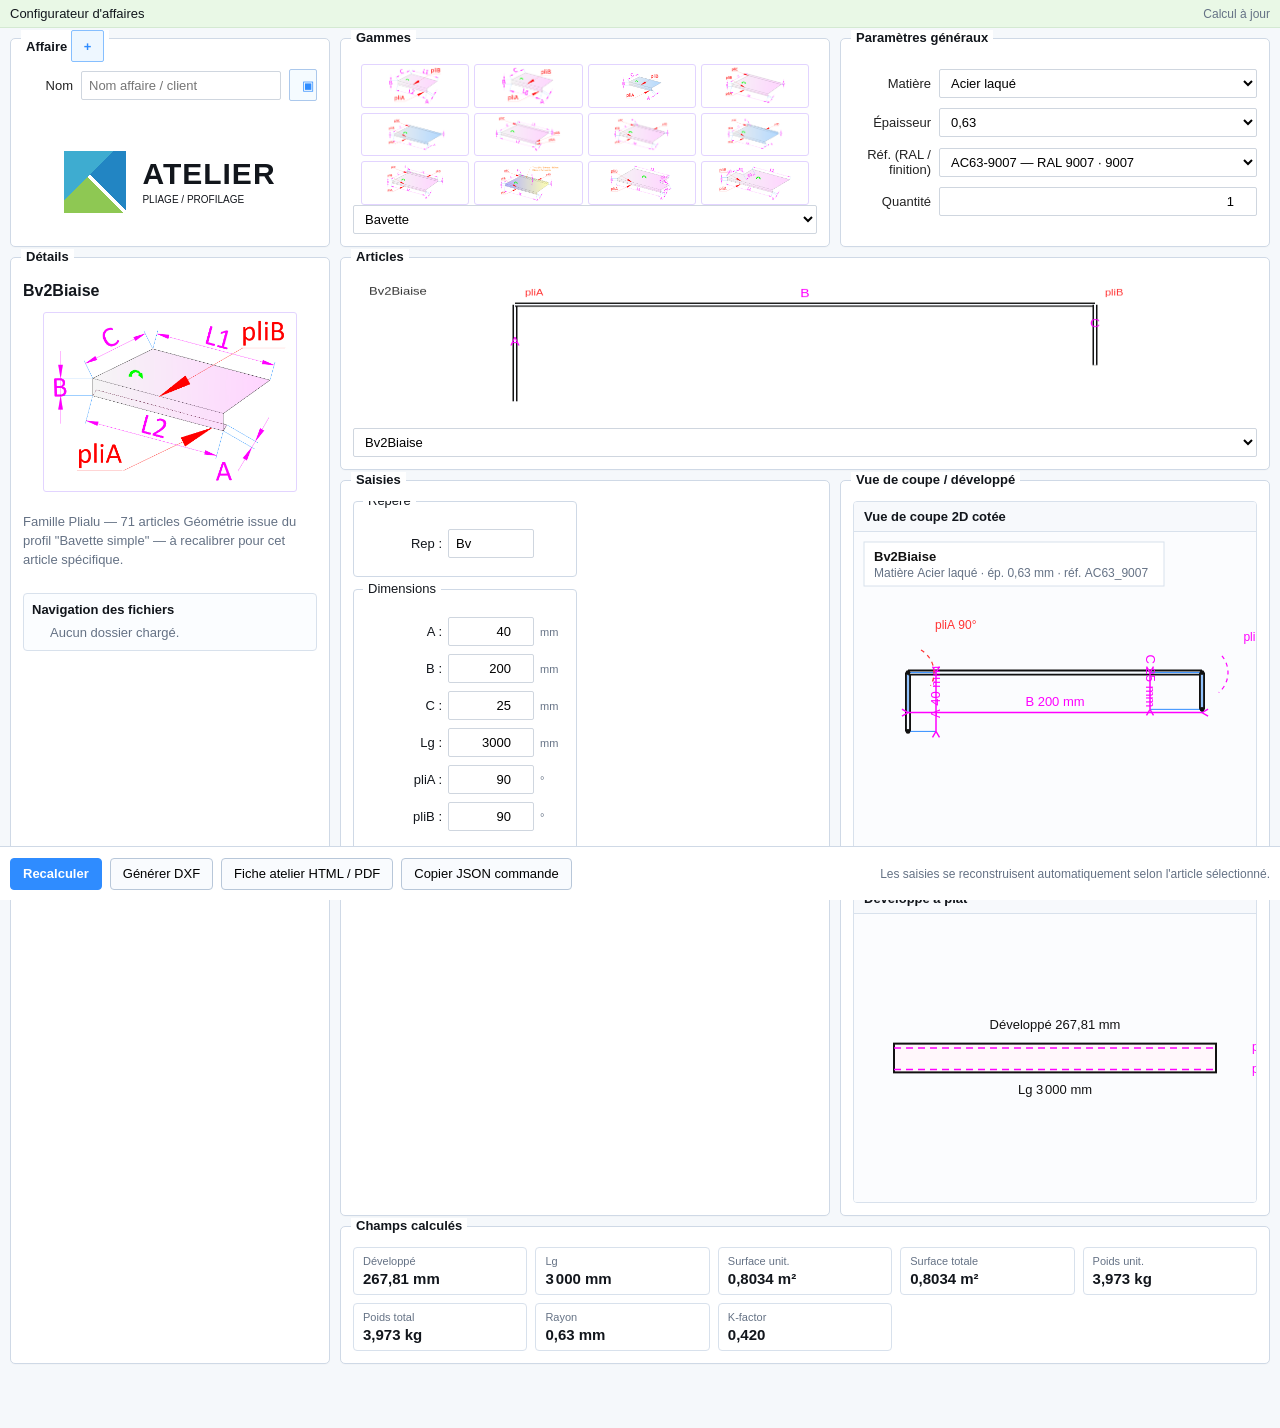
<file: index.html>
<!doctype html>
<html lang="fr">
<head>
  <meta charset="utf-8" />
  <meta name="viewport" content="width=device-width, initial-scale=1" />
  <title>Configurateur d'affaires - coupe 2D</title>
  <link rel="stylesheet" href="style.css" />
</head>
<body>
  <div class="app-shell">
    <header class="topbar">
      <div class="title">Configurateur d'affaires</div>
      <div class="status" id="status">Chargement…</div>
    </header>

    <main class="layout">
      <section class="box affair-box">
        <legend>Affaire <button class="mini" title="Nouvelle affaire">+</button></legend>
        <div class="affair-content">
          <div class="field-row wide">
            <label>Nom</label>
            <input id="affaireName" type="text" placeholder="Nom affaire / client" />
            <button class="folder" id="btnPickFolder" title="Ouvrir un dossier">▣</button>
            <input id="folderPicker" type="file" webkitdirectory directory multiple hidden />
          </div>
          <div class="brand-block">
            <div class="mark"></div>
            <div><strong>ATELIER</strong><br><span>PLIAGE / PROFILAGE</span></div>
          </div>
        </div>
      </section>

      <section class="box gamme-box">
        <legend>Gammes</legend>
        <div class="thumb-grid" id="gammeThumbs"></div>
        <select id="gammeSelect"></select>
      </section>

      <section class="box article-box">
        <legend>Articles</legend>
        <canvas id="articleSchema" width="420" height="150"></canvas>
        <select id="articleSelect"></select>
      </section>

      <section class="box params-box">
        <legend>Paramètres généraux</legend>
        <div class="field-row">
          <label>Matière</label>
          <select id="materialSelect"></select>
        </div>
        <div class="field-row">
          <label>Épaisseur</label>
          <select id="thicknessSelect"></select>
        </div>
        <div class="field-row">
          <label>Réf. (RAL / finition)</label>
          <select id="materialRefSelect"></select>
        </div>
        <div class="field-row">
          <label>Quantité</label>
          <input id="quantityInput" type="number" min="1" step="1" value="1" />
        </div>
      </section>

      <section class="box details-box">
        <legend>Détails</legend>
        <div class="details-panel">
          <h3 id="detailTitle">—</h3>
          <div class="detail-image" id="detailImage"></div>
          <p id="detailText">Sélectionne une gamme et un article.</p>
          <div class="folder-nav" id="folderNav">
            <div class="folder-nav-title">Navigation des fichiers</div>
            <ul id="folderList" class="tree"><li class="muted">Aucun dossier chargé.</li></ul>
          </div>
          <div class="command-list" id="exportLinks"></div>
        </div>
      </section>

      <section class="box input-box">
        <legend>Saisies</legend>
        <form id="dynamicForm" autocomplete="off"></form>
      </section>

      <section class="box preview-box">
        <legend>Vue de coupe / développé</legend>
        <div class="preview-grid">
          <div class="preview-card">
            <div class="preview-title">Vue de coupe 2D cotée</div>
            <canvas id="previewSection" width="620" height="360"></canvas>
          </div>
          <div class="preview-card">
            <div class="preview-title">Développé à plat</div>
            <canvas id="previewFlat" width="520" height="230"></canvas>
          </div>
        </div>
      </section>

      <section class="box calc-box">
        <legend>Champs calculés</legend>
        <div id="calculatedFields" class="calc-fields"></div>
      </section>
    </main>

    <footer class="actionbar">
      <button id="btnCalculate" class="primary">Recalculer</button>
      <button id="btnDxf">Générer DXF</button>
      <button id="btnFiche">Fiche atelier HTML / PDF</button>
      <button id="btnCopyJson">Copier JSON commande</button>
      <span class="hint">Les saisies se reconstruisent automatiquement selon l'article sélectionné.</span>
    </footer>
  </div>
  <script src="catalogue_embedded.js"></script>
  <script src="lib/database.js"></script>
  <script src="lib/piece-images.js"></script>
  <script src="app.js"></script>
</body>
</html>
</file>
<file: style.css>
:root {
  --line: #cfd9e6;
  --bg: #f5f8fb;
  --panel: #ffffff;
  --text: #12161c;
  --muted: #657285;
  --accent: #2f8cff;
  --magenta: #ff00ff;
  --danger: #c23030;
}

* { box-sizing: border-box; }
html { height: 100%; }
body {
  min-height: 100%;
  margin: 0;
  background: var(--bg);
  color: var(--text);
  font-family: "Segoe UI", Arial, sans-serif;
  font-size: 13px;
  overflow-x: hidden;
}

.app-shell {
  min-height: 100vh;
  display: flex;
  flex-direction: column;
}

.topbar {
  min-height: 28px;
  background: #e9f8e6;
  border-bottom: 1px solid #d4e9d2;
  display: flex;
  align-items: center;
  justify-content: space-between;
  gap: 12px;
  padding: 4px 10px;
}
.title { font-size: 13px; }
.status { color: var(--muted); font-size: 12px; white-space: nowrap; }

.layout {
  flex: 1;
  width: 100%;
  max-width: 1900px;
  margin: 0 auto;
  padding: 10px;
  display: grid;
  gap: 10px;
  grid-template-columns:
    minmax(260px, 1fr)
    minmax(320px, 1.3fr)
    minmax(360px, 1.3fr)
    minmax(300px, 1.1fr);
  grid-template-rows: auto minmax(430px, 1fr) auto;
  grid-template-areas:
    "affair gamme article params"
    "details inputs preview preview"
    "details calc calc calc";
}

.box {
  position: relative;
  background: var(--panel);
  border: 1px solid var(--line);
  border-radius: 5px;
  padding: 20px 12px 12px;
  min-height: 60px;
  min-width: 0;
  box-shadow: 0 1px 1px rgba(0,0,0,0.02);
}
.box > legend {
  position: absolute;
  top: -9px;
  left: 10px;
  background: var(--panel);
  padding: 0 5px;
  font-weight: 600;
}

.affair-box { grid-area: affair; }
.gamme-box { grid-area: gamme; }
.article-box { grid-area: article; }
.params-box { grid-area: params; }
.details-box { grid-area: details; }
.input-box { grid-area: inputs; }
.input-box > #dynamicForm { overflow: auto; max-height: 100%; }
.preview-box { grid-area: preview; }
.preview-box > .preview-grid { overflow: hidden; }
.calc-box { grid-area: calc; min-height: 64px; }

.mini {
  border: 1px solid #86bfff;
  background: #eef7ff;
  color: var(--accent);
  font-weight: 700;
  height: 22px;
  min-width: 22px;
  border-radius: 2px;
}

.affair-content { height: 100%; display: flex; flex-direction: column; justify-content: space-between; gap: 12px; }
.field-row {
  display: grid;
  grid-template-columns: 78px minmax(0, 1fr);
  align-items: center;
  gap: 8px;
  margin: 10px 0;
}
.field-row.wide { grid-template-columns: 50px 1fr 28px; }
.field-row label { text-align: right; color: #222; }
input, select {
  height: 29px;
  border: 1px solid #cfd6df;
  border-radius: 2px;
  padding: 3px 7px;
  background: #fff;
  font: inherit;
  width: 100%;
  min-width: 0;
}
input[type=number] { text-align: right; }
.folder { height: 29px; border: 1px solid #abc8ec; color: #2f8cff; background: #f5fbff; border-radius: 2px; }

.brand-block { display: flex; align-items: center; justify-content: center; gap: 16px; min-height: 105px; }
.brand-block strong { font-size: clamp(22px, 3vw, 30px); letter-spacing: 1px; }
.brand-block span { font-size: 10px; }
.mark {
  flex: 0 0 auto;
  width: 62px; height: 62px;
  background: linear-gradient(135deg, #2aa4cc 0 40%, transparent 40%),
              linear-gradient(45deg, #82c341 0 48%, transparent 48%),
              linear-gradient(225deg, #0b78bd 0 48%, transparent 48%);
  opacity: .9;
}

.thumb-grid {
  height: 146px;
  display: grid;
  grid-template-columns: repeat(4, 1fr);
  gap: 5px;
  place-items: stretch;
  padding: 5px 8px 0;
}
.thumb {
  width: 100%; height: 100%;
  border: 1px solid #e2d4ff;
  background: #fff;
  position: relative;
  display: flex;
  align-items: center;
  justify-content: center;
  overflow: hidden;
  cursor: pointer;
  transition: border-color 0.1s, transform 0.1s;
  border-radius: 3px;
}
.thumb:hover { border-color: var(--accent); transform: scale(1.04); }
.thumb.active { border-color: var(--accent); border-width: 2px; }
.thumb img { width: 100%; height: 100%; object-fit: contain; padding: 2px; }
.thumb-label { font-size: 9px; color: var(--muted); text-align: center; padding: 2px; line-height: 1.1; word-break: break-word; }
.thumb.empty { background: linear-gradient(90deg, #fbf9ff, #f0fff0); cursor: default; opacity: 0.5; }

#articleSchema { width: 100%; height: 150px; display: block; }
.details-panel { height: 100%; display: flex; flex-direction: column; }
.details-panel h3 { margin: 4px 0 8px; font-size: 16px; }
.details-panel p { line-height: 1.45; color: var(--muted); }
.detail-image { margin: 4px 0 8px; max-height: 180px; display: flex; justify-content: center; }
.detail-image img { max-width: 100%; max-height: 180px; object-fit: contain; border: 1px solid #e2d4ff; border-radius: 3px; background: #fff; padding: 4px; }
.detail-image:empty { display: none; }
.command-list { margin-top: auto; display: flex; flex-direction: column; gap: 6px; word-break: break-word; }
.command-list a { color: var(--accent); text-decoration: none; }

.folder-nav {
  margin-top: 10px;
  border: 1px solid #d8e1ec;
  border-radius: 4px;
  padding: 8px;
  background: #fbfdff;
}
.folder-nav-title { font-weight: 600; margin-bottom: 6px; }
#folderList { margin: 0; padding-left: 18px; max-height: 220px; overflow: auto; font-size: 13px; }
#folderList ul { margin: 2px 0; padding-left: 16px; list-style: none; border-left: 1px dashed #cfd8e3; }
#folderList li { margin: 2px 0; list-style: none; }
#folderList .folder-item > details > summary { cursor: pointer; font-weight: 600; color: #1f3a5f; list-style: none; }
#folderList .folder-item > details > summary::before { content: '▸ '; display: inline-block; width: 12px; transition: transform 0.15s; }
#folderList .folder-item > details[open] > summary::before { content: '▾ '; }
#folderList .file-item { color: var(--muted); padding-left: 14px; position: relative; }
#folderList .file-item::before { content: '·'; position: absolute; left: 4px; color: #b8c2cf; }
#folderList .muted { color: var(--muted); list-style: none; }


.group-box {
  display: inline-block;
  vertical-align: top;
  border: 1px solid var(--line);
  border-radius: 4px;
  padding: 19px 10px 10px;
  margin: 0 10px 12px 0;
  position: relative;
  min-width: 130px;
  background: #fff;
}
.group-box .group-title {
  position: absolute;
  top: -9px;
  left: 9px;
  background: #fff;
  padding: 0 5px;
}
.input-row {
  display: grid;
  grid-template-columns: 78px minmax(64px, 86px) 26px;
  align-items: center;
  gap: 6px;
  margin: 8px 0;
}
.input-row label { text-align: right; }
.input-row .unit { color: var(--muted); font-size: 11px; }

.preview-grid {
  display: grid;
  grid-template-columns: minmax(0, 1.5fr) minmax(0, 1fr);
  gap: 10px;
  height: 100%;
  min-height: 420px;
}
.preview-card {
  border: 1px solid #d8e1ec;
  border-radius: 4px;
  overflow: hidden;
  background: #fff;
  display: flex;
  flex-direction: column;
  min-width: 0;
  min-height: 300px;
}
.preview-title { padding: 7px 10px; background: #f7f9fc; border-bottom: 1px solid #d8e1ec; font-weight: 600; }
.preview-card canvas { width: 100%; flex: 1; min-height: 260px; background: #fbfcfe; display: block; }
#previewSection { min-height: 340px; }
#previewFlat { min-height: 280px; }

.calc-fields { display: grid; grid-template-columns: repeat(auto-fit, minmax(150px, 1fr)); gap: 8px; }
.calc-item { border: 1px solid #d8e1ec; border-radius: 4px; padding: 7px 9px; background: #fff; min-width: 0; }
.calc-item .label { color: var(--muted); font-size: 11px; }
.calc-item .value { font-size: 15px; font-weight: 700; margin-top: 3px; }
.calc-item.warn { border-color: #f4c57a; background: #fff8ea; }
.warning-list { color: #9a5b00; font-size: 12px; margin: 7px 0 0; padding-left: 18px; }

.actionbar {
  position: sticky;
  bottom: 0;
  z-index: 10;
  min-height: 54px;
  background: #fff;
  border-top: 1px solid var(--line);
  display: flex;
  align-items: center;
  flex-wrap: wrap;
  gap: 8px;
  padding: 8px 10px;
}
button {
  border: 1px solid #b8c7d9;
  background: #f9fbfe;
  border-radius: 4px;
  min-height: 32px;
  padding: 0 12px;
  font: inherit;
  cursor: pointer;
}
button:hover { border-color: var(--accent); }
button.primary { background: var(--accent); border-color: var(--accent); color: #fff; font-weight: 600; }
.hint { margin-left: auto; color: var(--muted); font-size: 12px; }

@media (max-width: 1450px) {
  .layout {
    max-width: 1380px;
    grid-template-columns: minmax(260px, 320px) minmax(340px, 1fr) minmax(300px, 430px);
    grid-template-rows: auto auto minmax(420px, auto) auto;
    grid-template-areas:
      "affair gamme params"
      "details article article"
      "details inputs preview"
      "details calc calc";
  }
  .preview-grid { grid-template-columns: 1fr; min-height: 680px; }
  .preview-card { min-height: 320px; }
}

@media (max-width: 1050px) {
  body { font-size: 14px; }
  .layout {
    grid-template-columns: 1fr 1fr;
    grid-template-rows: auto;
    grid-template-areas:
      "affair params"
      "gamme article"
      "details inputs"
      "preview preview"
      "calc calc";
  }
  .preview-grid { grid-template-columns: 1fr 1fr; min-height: 360px; }
  .preview-card canvas { min-height: 300px; }
  .hint { width: 100%; margin-left: 0; }
}

@media (max-width: 760px) {
  .topbar { align-items: flex-start; flex-direction: column; }
  .layout {
    padding: 8px;
    gap: 8px;
    grid-template-columns: 1fr;
    grid-template-areas:
      "affair"
      "params"
      "gamme"
      "article"
      "details"
      "inputs"
      "preview"
      "calc";
  }
  .box { padding: 20px 10px 10px; }
  .field-row, .field-row.wide { grid-template-columns: 1fr; gap: 4px; }
  .field-row label { text-align: left; }
  .brand-block { justify-content: flex-start; min-height: 74px; }
  .thumb-grid { grid-template-columns: repeat(3, 1fr); height: auto; padding: 8px 16px; }
  .preview-grid { grid-template-columns: 1fr; min-height: auto; }
  .preview-card { min-height: 300px; }
  .preview-card canvas, #previewSection, #previewFlat { min-height: 260px; }
  .input-row { grid-template-columns: minmax(72px, 1fr) minmax(80px, 110px) 28px; }
  .actionbar { align-items: stretch; }
  .actionbar button { flex: 1 1 145px; }
}
</file>
